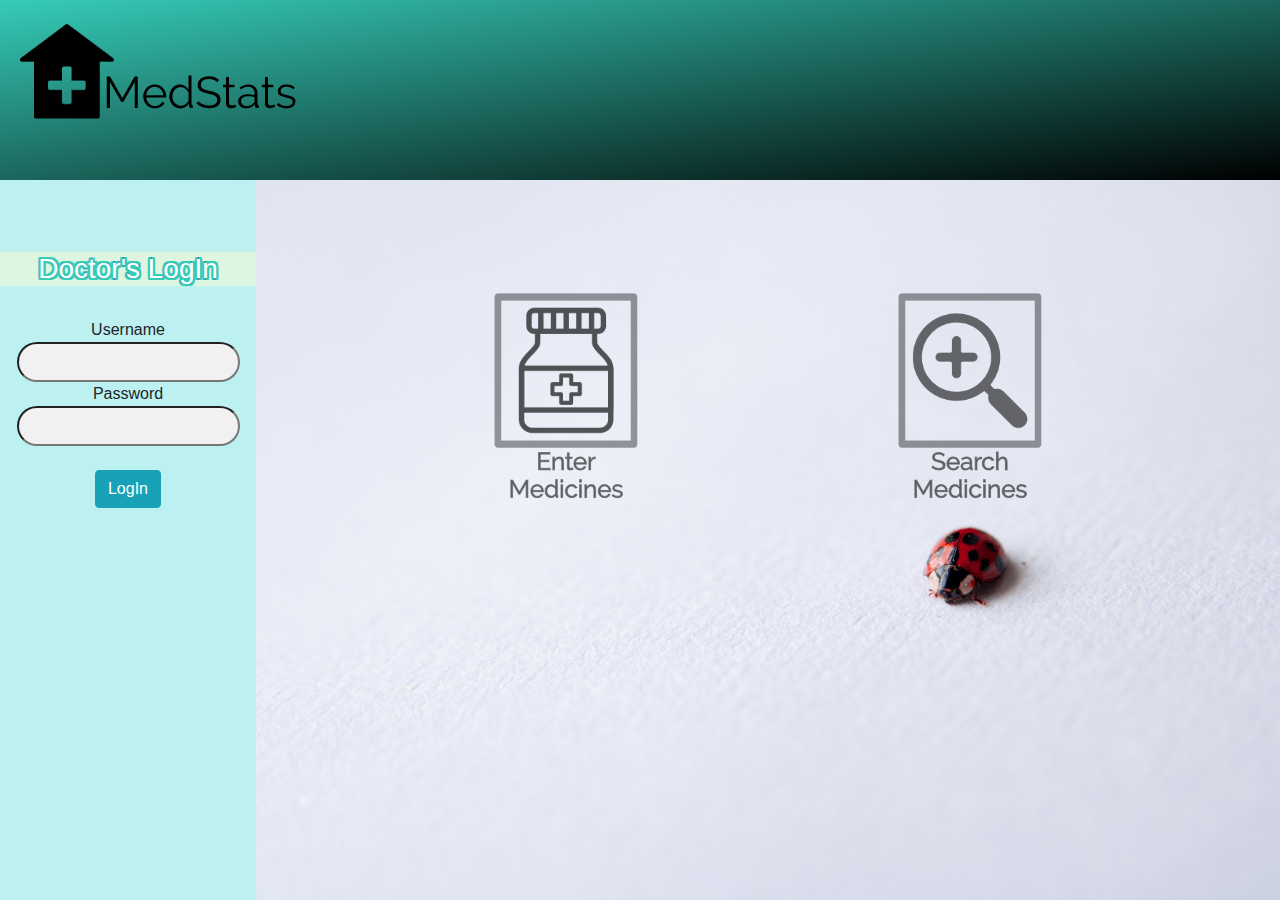
<file: index.html>
<!DOCTYPE html>
<html>
<head>

<title>LayOut for Hackathon</title>

</head>

<frameset rows="20%,80%" border="0">
    <frame src="Heading.html" name="Heading" noresize="noresize" scrolling="no" />

    <frameset cols="20%,80%">
    <frame src="Buttons.html" name="Buttons" noresize="noresize" scrolling="no"/>
<frame src="Content.html" name="Content" noresize="noresize"/>
</frameset>
</frameset>
<noframes>
<body>
<p>Sorry, Your browser doesn't support frames.</p>
</body>
</noframes>

</frameset>

</html>
</file>
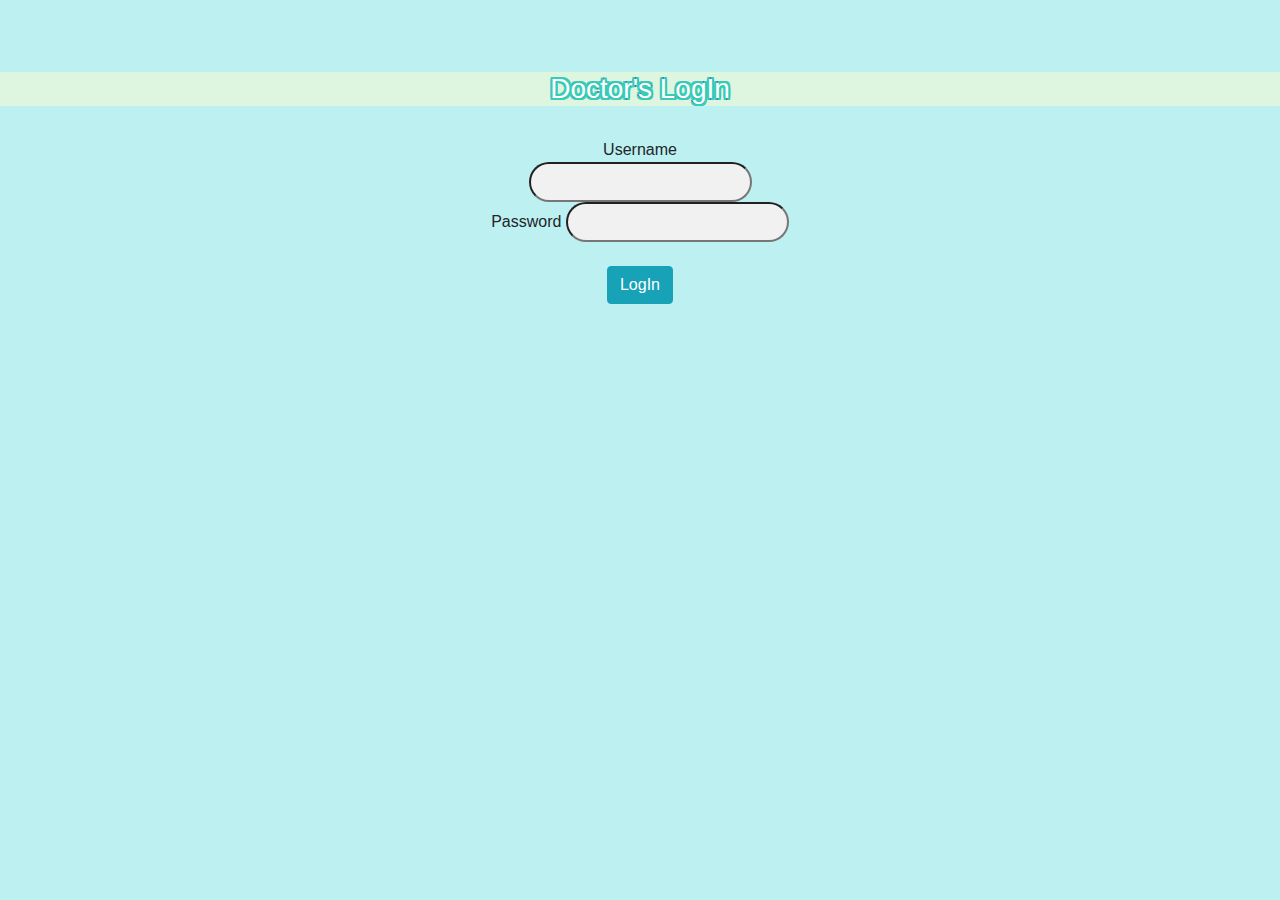
<file: Buttons.html>
<!DOCTYPE html>
<html>
<head>

<title>Button</title>
<link rel="stylesheet" href="style.css">
        <link rel="stylesheet" href="CB.css">
        <link href="https://fonts.googleapis.com/css?family=Amatic+SC&display=swap" rel="stylesheet">
        <link rel="stylesheet" href="https://stackpath.bootstrapcdn.com/bootstrap/4.3.1/css/bootstrap.min.css" integrity="sha384-ggOyR0iXCbMQv3Xipma34MD+dH/1fQ784/j6cY/iJTQUOhcWr7x9JvoRxT2MZw1T" crossorigin="anonymous">

</head>
<body id="buttonbc">
    <br><br><br>
        <div class="center">
            <div class="site"><h3>Doctor's LogIn</h3></div><br>
                Username <br>
            
            <input type="text" name="Name"><br>
             Password
        <input type="password" ><br><br>
        <button type="button" class="btn btn-info">LogIn</button></div>
        <script src="https://code.jquery.com/jquery-3.3.1.slim.min.js" integrity="sha384-q8i/X+965DzO0rT7abK41JStQIAqVgRVzpbzo5smXKp4YfRvH+8abtTE1Pi6jizo" crossorigin="anonymous"></script>
<script src="https://cdnjs.cloudflare.com/ajax/libs/popper.js/1.14.7/umd/popper.min.js" integrity="sha384-UO2eT0CpHqdSJQ6hJty5KVphtPhzWj9WO1clHTMGa3JDZwrnQq4sF86dIHNDz0W1" crossorigin="anonymous"></script>
<script src="https://stackpath.bootstrapcdn.com/bootstrap/4.3.1/js/bootstrap.min.js" integrity="sha384-JjSmVgyd0p3pXB1rRibZUAYoIIy6OrQ6VrjIEaFf/nJGzIxFDsf4x0xIM+B07jRM" crossorigin="anonymous"></script>
</body>

</html>
</file>
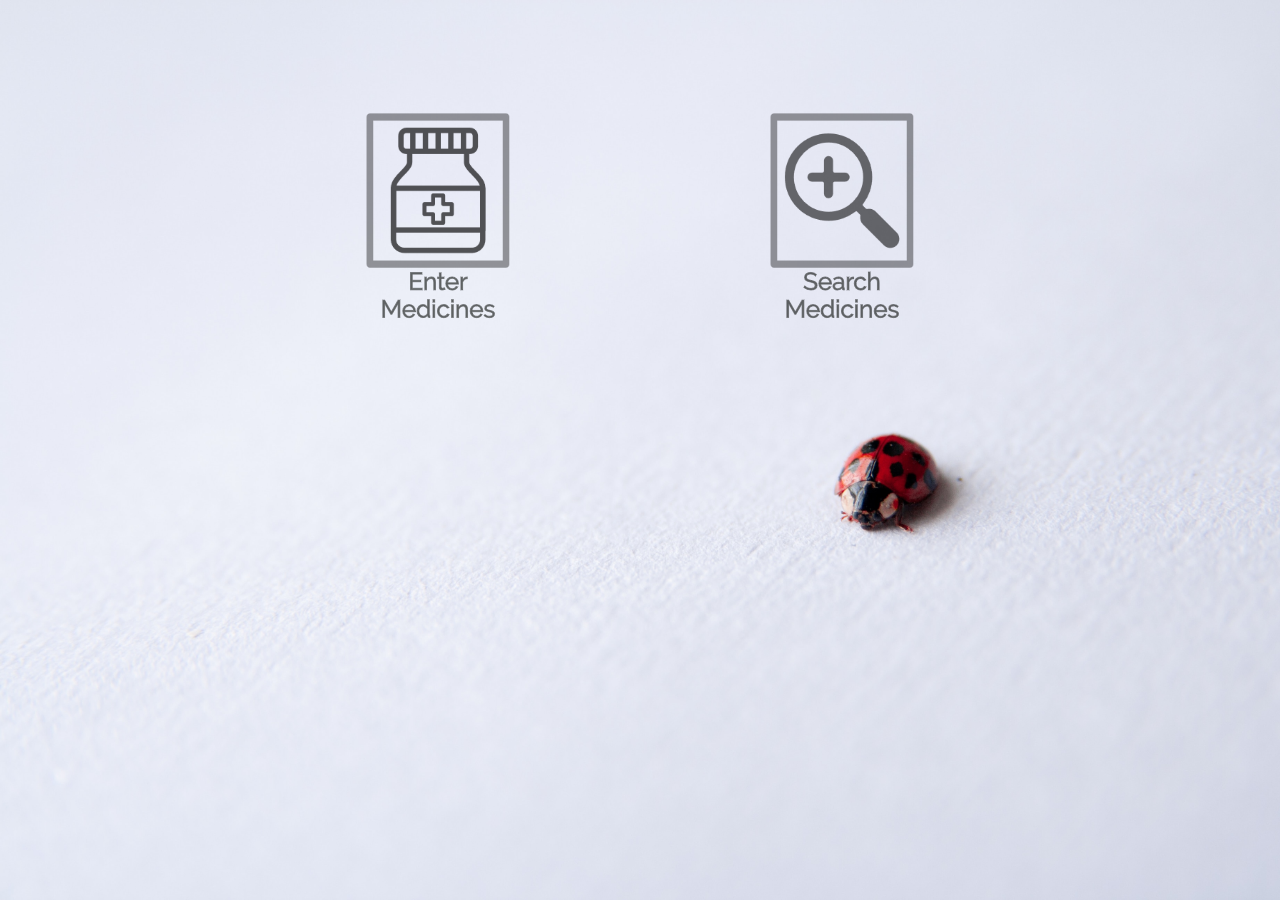
<file: Content.html>
<Doctype HTML>
    <html>
    <head>
        <title>
           Content
        </title>
        <link rel="stylesheet" href="style.css">
        <link rel="stylesheet" href="CB.css">
        <link href="https://fonts.googleapis.com/css?family=Amatic+SC&display=swap" rel="stylesheet">
        <link rel="stylesheet" href="https://stackpath.bootstrapcdn.com/bootstrap/4.3.1/css/bootstrap.min.css" integrity="sha384-ggOyR0iXCbMQv3Xipma34MD+dH/1fQ784/j6cY/iJTQUOhcWr7x9JvoRxT2MZw1T" crossorigin="anonymous">
    </head>
    <body id="Content">
        <br>
        <div class="animated infinite pulse delay-5s">
                <p class="para"></p><br><br><br>
        </div>
            <!--<p class="quote">The equal right of all citizens to health, education, work, food, security, culture, science, and wellbeing - that is, the same rights we proclaimed when we began our struggle, in addition to those which emerge from our dreams of justice and equality for all inhabitants of our world - is what we wish for all.</p> -->
            <div class="center">
                <a href="login.html"><div class="a"><img src="Entermed.png" alt="medicine pic" ></a>
                <a href="search.html"><img src="searchmed.png" alt="Search"></div></a>
                    
                
            </div>
            <script src="https://code.jquery.com/jquery-3.3.1.slim.min.js" integrity="sha384-q8i/X+965DzO0rT7abK41JStQIAqVgRVzpbzo5smXKp4YfRvH+8abtTE1Pi6jizo" crossorigin="anonymous"></script>
<script src="https://cdnjs.cloudflare.com/ajax/libs/popper.js/1.14.7/umd/popper.min.js" integrity="sha384-UO2eT0CpHqdSJQ6hJty5KVphtPhzWj9WO1clHTMGa3JDZwrnQq4sF86dIHNDz0W1" crossorigin="anonymous"></script>
<script src="https://stackpath.bootstrapcdn.com/bootstrap/4.3.1/js/bootstrap.min.js" integrity="sha384-JjSmVgyd0p3pXB1rRibZUAYoIIy6OrQ6VrjIEaFf/nJGzIxFDsf4x0xIM+B07jRM" crossorigin="anonymous"></script>
    </body>
</html>
</file>
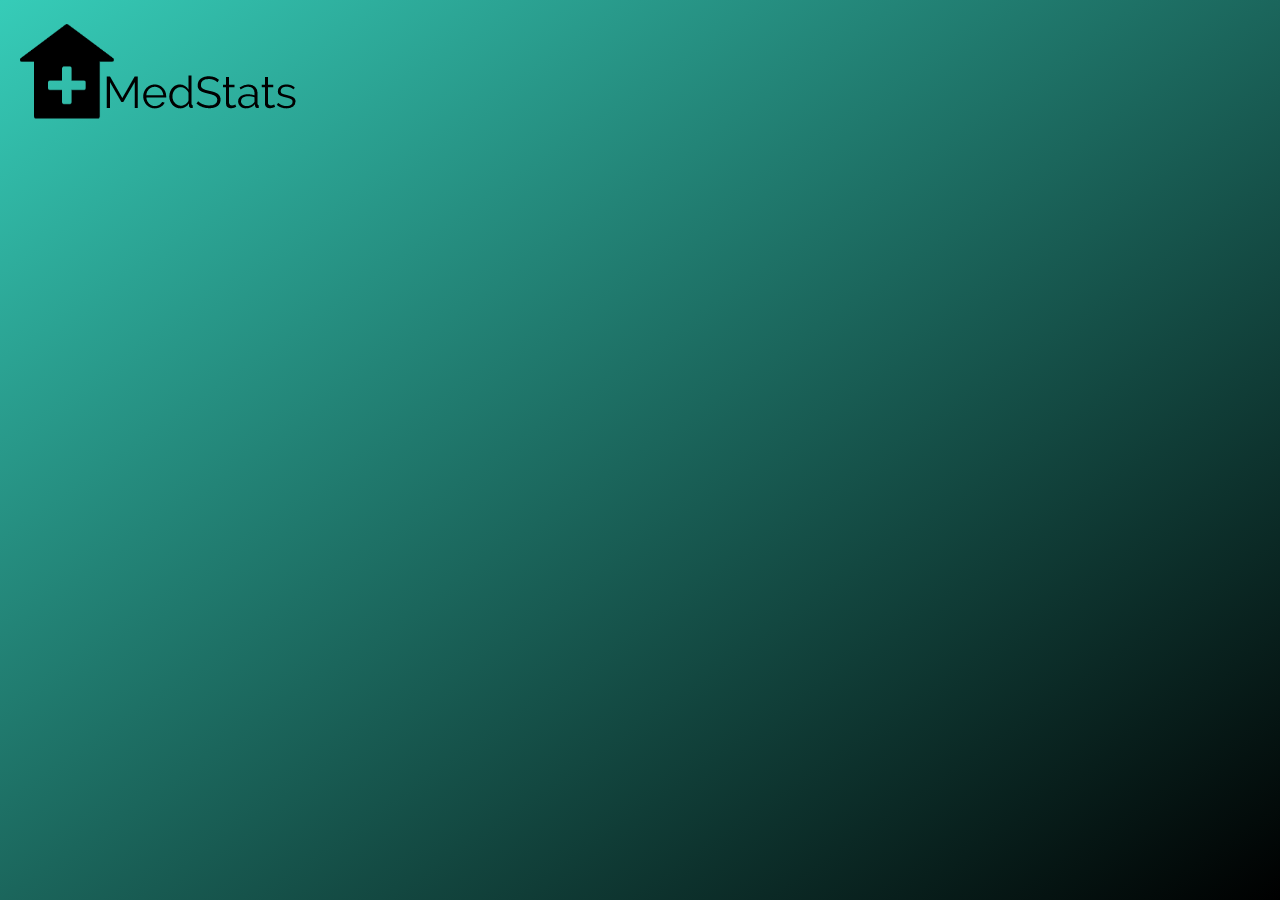
<file: Heading.html>
<html>
    <head>
        <title>
            Heading
        </title>
        <link rel="stylesheet" href="style.css">
        <link rel="stylesheet" href="CB.css">
        <link rel="stylesheet" href="https://stackpath.bootstrapcdn.com/bootstrap/4.3.1/css/bootstrap.min.css" integrity="sha384-ggOyR0iXCbMQv3Xipma34MD+dH/1fQ784/j6cY/iJTQUOhcWr7x9JvoRxT2MZw1T" crossorigin="anonymous">
    </head>
    <body id="bc">
        <br>
        <div class="left"><img src="logo.png" alt=""></div>
        
        <script src="https://code.jquery.com/jquery-3.3.1.slim.min.js" integrity="sha384-q8i/X+965DzO0rT7abK41JStQIAqVgRVzpbzo5smXKp4YfRvH+8abtTE1Pi6jizo" crossorigin="anonymous"></script>
<script src="https://cdnjs.cloudflare.com/ajax/libs/popper.js/1.14.7/umd/popper.min.js" integrity="sha384-UO2eT0CpHqdSJQ6hJty5KVphtPhzWj9WO1clHTMGa3JDZwrnQq4sF86dIHNDz0W1" crossorigin="anonymous"></script>
<script src="https://stackpath.bootstrapcdn.com/bootstrap/4.3.1/js/bootstrap.min.js" integrity="sha384-JjSmVgyd0p3pXB1rRibZUAYoIIy6OrQ6VrjIEaFf/nJGzIxFDsf4x0xIM+B07jRM" crossorigin="anonymous"></script>
    </body>
</html>
</file>
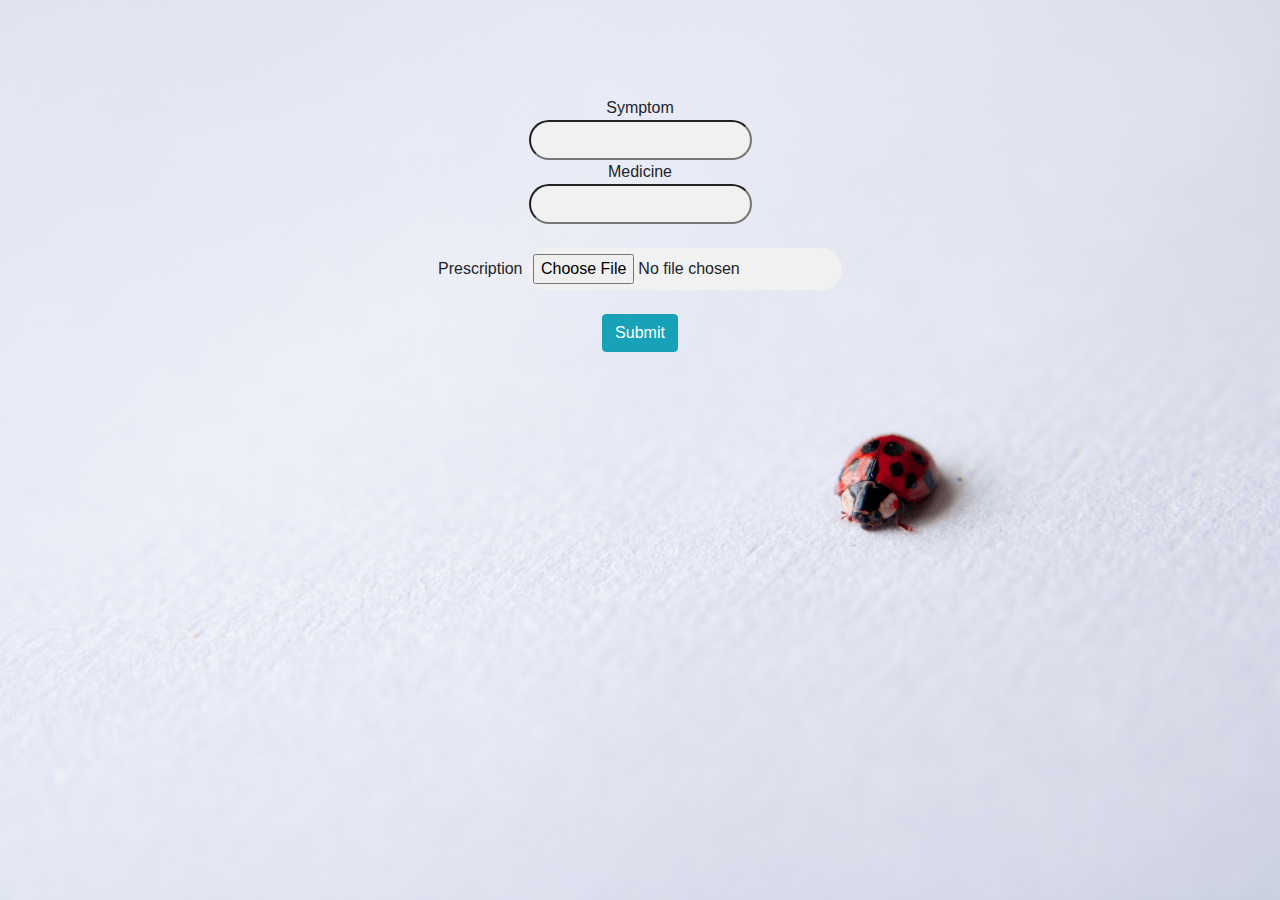
<file: login.html>
<html>
    <head>
        <title>
            Log In
        </title>
        <link rel="stylesheet" href="style.css">
        <link rel="stylesheet" href="CB.css">
       
        <link rel="stylesheet" href="https://stackpath.bootstrapcdn.com/bootstrap/4.3.1/css/bootstrap.min.css" integrity="sha384-ggOyR0iXCbMQv3Xipma34MD+dH/1fQ784/j6cY/iJTQUOhcWr7x9JvoRxT2MZw1T" crossorigin="anonymous">
    </head>
    <body id="Content">
        <br><br><br><br>
           <div class="center">
               
               <form action="input.php" method="post" id="form1">
                    Symptom <br>
                    <input type="text" id="username" name="username"> <br>
                    Medicine <br>
                    <input type="text" id="password" name="password"><br><br>
                    Prescription
                        <input type="File" id="image"><br><br>
                   <button type="reset" class="btn btn-info" onclick="MyFunda()">Submit</button>
                   </form>
                   <!--<button type="submit" class="btn btn-info" form="form1" value="Submit">Submit</button>-->
               
           </div>
           <script type="text/javascript">
            function MyFunda(){
            alert("Saved Succesfully!");
            }
          </script>
        
        <script src="https://code.jquery.com/jquery-3.3.1.slim.min.js" integrity="sha384-q8i/X+965DzO0rT7abK41JStQIAqVgRVzpbzo5smXKp4YfRvH+8abtTE1Pi6jizo" crossorigin="anonymous"></script>
<script src="https://cdnjs.cloudflare.com/ajax/libs/popper.js/1.14.7/umd/popper.min.js" integrity="sha384-UO2eT0CpHqdSJQ6hJty5KVphtPhzWj9WO1clHTMGa3JDZwrnQq4sF86dIHNDz0W1" crossorigin="anonymous"></script>
<script src="https://stackpath.bootstrapcdn.com/bootstrap/4.3.1/js/bootstrap.min.js" integrity="sha384-JjSmVgyd0p3pXB1rRibZUAYoIIy6OrQ6VrjIEaFf/nJGzIxFDsf4x0xIM+B07jRM" crossorigin="anonymous"></script>
    </body>
</html>
</file>
<file: style.css>
.heading{
font-family: "Times New Roman", Times, serif;
font-size: 40px;
letter-spacing: -0.4px;
word-spacing: 1.4px;
color: honeydew;
font-weight: 400;
text-decoration: underline rgb(68, 68, 68);
font-style: normal;
font-variant: small-caps;
text-transform: none;
text-align: center;
position: relative;
}
#bc{
    background-image: linear-gradient(to bottom right,rgb(54, 204, 184),black);
}
.para{
    text-align: center;
    font-family: "Comic Sans MS", cursive, sans-serif;
font-size: 20px;
letter-spacing: -0.6px;
word-spacing: 2px;
color: #07247B;
font-weight: normal;
text-decoration: overline rgb(68, 68, 68);
font-style: normal;
font-variant: small-caps;
text-transform: none;

}
.heading:hover{
    color: #FFFFFF;
text-shadow: 0 0 10px #FFFFFF;
cursor: pointer;
}
.bu{
    display: flex;
    align-content: center;
    justify-content: center;

}
.spare{
    display: flex;
}
.site{
    color: #FFFFFF; 
    background-color: rgb(255, 250, 205,0.5);
text-shadow: 2px 2px 0 #36ccb8, 2px -2px 0 #36ccb8, -2px 2px 0 #36ccb8, -2px -2px 0 #36ccb8, 2px 0px 0 #4074b5, 0px 2px 0 #4074b5, -2px 0px 0 #4074b5, 0px -2px 0 #4074b5;
}
#buttons{
    background-image: linear-gradient(to right, black , grey);
}
#content{
    background-image: url("contbc.jpg");
    background-size: cover;
}
.center{
    text-align: center;
}
.quote{
    font-family: 'Amatic SC', cursive;
    font-size: 24px;
    text-align: center;
}

.Inp{
    color: #FF002B;
    font-family: 'Times New Roman', Times, serif;
    font-size: large;
}
.center{
    text-align: center ;
}
#buttonbc{
   background-color: rgb(189, 241, 241);
}
.left{
    text-align: left;
}
.a img:hover{
    cursor: pointer;
    width: 50%;
    height: auto;
}
input{
    background-color: rgb(241, 241, 241);
    border-radius: 25px;
    padding: 6px;
}
</file>
<file: CB.css>
.chat-main{
	position: fixed;
	width: 270px;
	bottom: 0;
	right: 200px;
}
.chat-header{
	background: #4267B2;
	padding-top: 1px;
	padding-bottom: 1px;
}
.username i{
	font-size: 9px;
}
.username h6{
	display: inline-block;
	font-size: 12px;
	font-weight: 600;
}
.options i{
	font-size: 14px;
    font-weight: normal;
    opacity: 0.7;
}
.options .live-video{
	font-size: 6px;
}
.chats{
	height: 260px;
	overflow-x: scroll;
	overflow-x: hidden;
}
.chats ul li{
	list-style: none;
	clear: both;
	font-size: 13px;
}
.chats .send-msg{
	float: right;
}
.receive-msg img{
	border-radius: 100%;
	height: 30px;
	width: 12%;
}
.receive-msg-img{
	display: inline;
}
.receive-msg .receive-msg-desc{
	display: inline-block;
}
.receive-msg .receive-msg-desc p{
	background: #c1c1c1;
}
.message-box input{
	border: none;
	font-size: 13px;
	opacity: 0.7;
}
.message-box input:focus{
	outline: none;
}
.tools i{
	color: #a1a1a1;
	cursor: pointer;
	font-size: 20px;
	margin-right: 6px;
}
</file>
